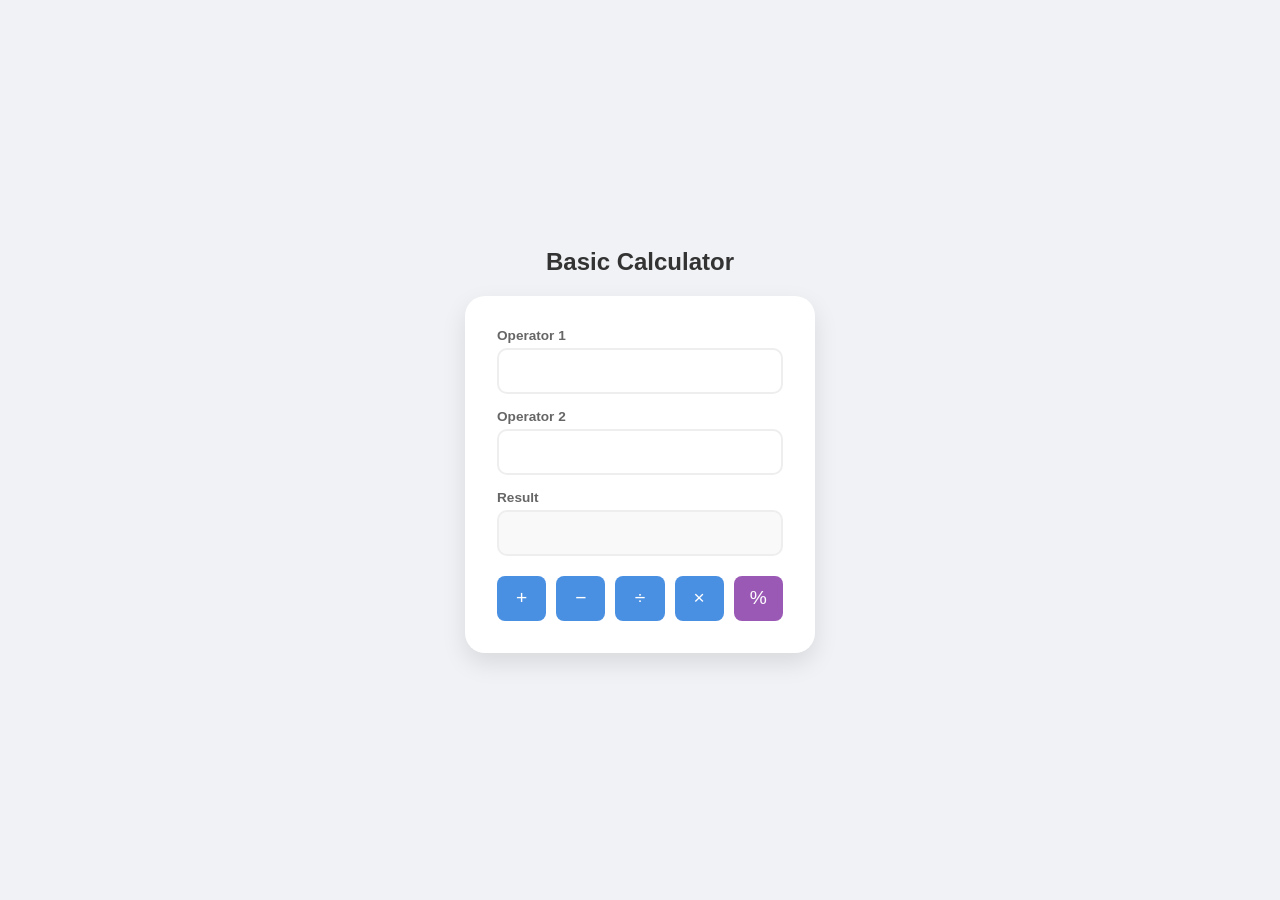
<file: basic-calculator/index.html>
<!doctype html>
<html lang="en">
  <head>
    <meta charset="UTF-8" />
    <meta name="viewport" content="width=device-width, initial-scale=1.0" />
    <link rel="stylesheet" href="style.css" />
    <title>Basic Calculator</title>
  </head>
  <body>
    <h1>Basic Calculator</h1>

    <main class="container">
      <div class="div-1">
        <label for="first-operator">Operator 1</label>
        <input type="number" id="first-operator" name="Operator 1" />
      </div>

      <div class="div-2">
        <label for="second-operator">Operator 2</label>
        <input type="number" id="second-operator" name="Operator 2" />
      </div>

      <div class="div-3">
        <label for="result">Result</label>
        <input type="number" id="result" name="Result" readonly />
      </div>

      <div class="div-4">
        <button onclick="add()">&plus;</button>
        <button onclick="subtract()">&minus;</button>
        <button onclick="divide()">&divide;</button>
        <button onclick="multiply()">&times;</button>
        <button onclick="calculatePercentage()">&percnt;</button>
      </div>
    </main>
  </body>
  <script src="script.js"></script>
</html>
</file>
<file: basic-calculator/style.css>
* {
  margin: 0;
  padding: 0;
  box-sizing: border-box;
}

body {
  font-family: "Segoe UI", Roboto, sans-serif;
  background-color: #f0f2f5;
  display: flex;
  flex-direction: column;
  justify-content: center;
  align-items: center;
  height: 100vh;
  margin: 0;
}

.container {
  background-color: #ffffff;
  padding: 2rem;
  border-radius: 20px;
  box-shadow: 0 10px 25px rgba(0, 0, 0, 0.1);
  width: 350px;
}

h1 {
  font-size: 1.5rem;
  color: #333;
  margin-bottom: 20px;
  text-align: center;
}

.div-1,
.div-2,
.div-3 {
  margin-bottom: 15px;
}

label {
  display: block;
  font-size: 0.85rem;
  font-weight: 600;
  color: #666;
  margin-bottom: 5px;
}

input {
  width: 100%;
  padding: 12px;
  border: 2px solid #eee;
  border-radius: 10px;
  font-size: 1rem;
  outline: none;
  transition: border-color 0.3s ease;
}

input:focus {
  border-color: #4a90e2;
}

#result {
  background-color: #f9f9f9;
  color: #27ae60;
  font-weight: bold;
  cursor: not-allowed;
}

.div-4 {
  display: grid;
  grid-template-columns: repeat(5, 1fr);
  gap: 10px;
  margin-top: 20px;
}

button {
  height: 45px;
  border: none;
  border-radius: 8px;
  background-color: #4a90e2;
  color: white;
  font-size: 1.2rem;
  cursor: pointer;
  transition:
    transform 0.1s,
    background-color 0.2s;
}

button:hover {
  background-color: #357abd;
}

button:active {
  transform: scale(0.95);
}

button[onclick*="Percentage"] {
  background-color: #9b59b6;
}

button[onclick*="Percentage"]:hover {
  background-color: #8e44ad;
}
</file>
